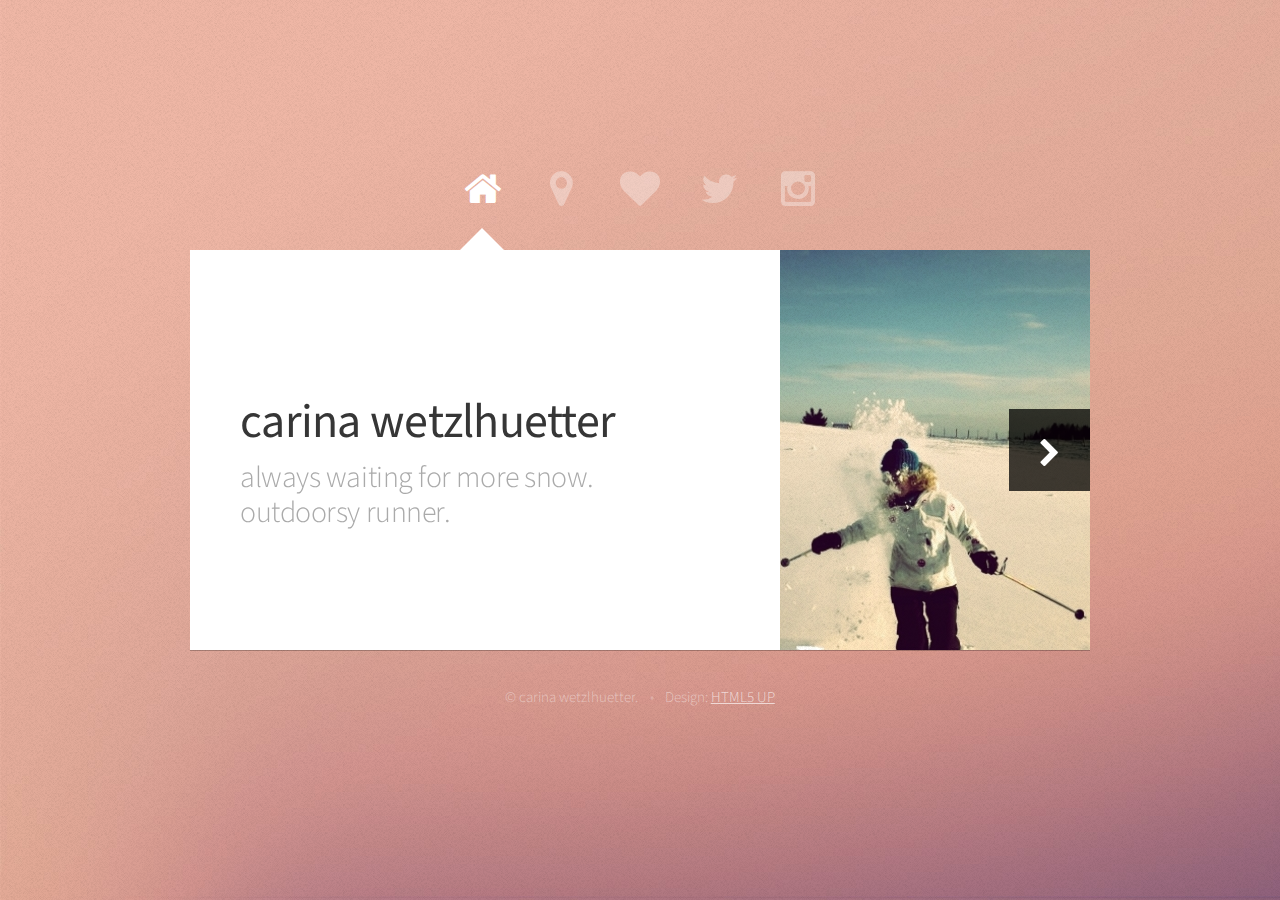
<file: index.html>
<!DOCTYPE HTML>
<!--
	Astral by HTML5 UP
	html5up.net | @n33co
	Free for personal and commercial use under the CCA 3.0 license (html5up.net/license)
-->
<html>
	<head>
		<title>carina wetzlhuetter | personal website</title>
		<meta http-equiv="content-type" content="text/html; charset=utf-8" />
		<meta name="description" content="personal page of carina wetzlhütter" />
		<meta property="og:title" content="trackingcarina | carina wetzlhütter">
	<meta propoerty="og:url" content="https://trackingcarina.com">
	<meta property="og:image" content="images/winter.jpg">
		<!--[if lte IE 8]><script src="css/ie/html5shiv.js"></script><![endif]-->

		<script>
  (function(i,s,o,g,r,a,m){i['GoogleAnalyticsObject']=r;i[r]=i[r]||function(){
  (i[r].q=i[r].q||[]).push(arguments)},i[r].l=1*new Date();a=s.createElement(o),
  m=s.getElementsByTagName(o)[0];a.async=1;a.src=g;m.parentNode.insertBefore(a,m)
  })(window,document,'script','//www.google-analytics.com/analytics.js','ga');

  ga('create', 'UA-42148947-1', 'trackingcarina.com');
  ga('send', 'pageview');

</script>
		<script src="js/jquery.min.js"></script>
		<script src="js/skel.min.js"></script>
		<script src="js/init.js"></script>
		<noscript>
			<link rel="stylesheet" href="css/skel.css" />
			<link rel="stylesheet" href="css/style.css" />
			<link rel="stylesheet" href="css/style-desktop.css" />
			<link rel="stylesheet" href="css/style-noscript.css" />
		</noscript>
		<!--[if lte IE 8]><link rel="stylesheet" href="css/ie/v8.css" /><![endif]-->
	</head>
	<body>

		<!-- Wrapper-->
			<div id="wrapper">
				
				<!-- Nav -->
					<nav id="nav">
						<a href="#me" class="icon fa-home active"><span>about</span></a>
						<a href="#work" class="icon fa-map-marker"><span>places</span></a>
						<a href="#contact" class="icon fa-heart"><span>say hi</span></a>
						<a href="http://www.twitter.com/trackingcarina" target="blank" class="icon fa-twitter"><span>twitter</span></a>
						<a href="http://www.instagram.com/trackingcarina" target="blank" class="icon fa-instagram"><span>instagram</span></a>
					</nav>

				<!-- Main -->
					<div id="main">
						
						<!-- Me -->
							<article id="me" class="panel">
								<header>
									<h1>carina wetzlhuetter</h1>
									<p>always waiting for more snow.<br>
										outdoorsy runner.<br>  
										</p>
								</header>
								<a href="#work" class="jumplink pic">
									<span class="arrow icon fa-chevron-right"><span>where i've been</span></span>
									<img src="images/winter.jpg" alt="carina wetzlhütter" />
								</a>
							</article>

						<!-- Work --> 
							<article id="work" class="panel">
								<header>
									<h2>places</h2>
								</header>
								<p>
									places I've been to, lived in, fell in love with. a short overview of the last few years of my life. <br>on a map.<br>

									- remember to explore - 
								</p>
								<section>
									<div class="row">
										<div class="12u">
											<a href="#" class="image fit"><iframe width='100%' height='500px' frameBorder='0' src='http://a.tiles.mapbox.com/v3/trackingcarina.h413bc63/mm/zoompan,zoomwheel,geocoder,share.html'></iframe></a>
										</div>
										
								</section>
							</article>

						<!-- Contact -->
							<article id="contact" class="panel">
								<header>
									<h2>say hi</h2>
								</header>
								<form action="https://getsimpleform.com/messages?form_api_token=580cabaceb935b03875c2993265d7a0f" method="post">
									<input type="hidden" name="redirect_to" value="http://trackingcarina.com" />
									<div>
										<div class="row">
											<div class="6u">
												<input type="text" name="name" placeholder="name" />
											</div>
											<div class="6u">
												<input type="text" name="email" placeholder="email" />
											</div>
										</div>
										<div class="row">
											<div class="12u">
												<input type="text" name="subject" placeholder="subject" />
											</div>
										</div>
										<div class="row">
											<div class="12u">
												<textarea name="message" placeholder="message" rows="8"></textarea>
											</div>
										</div>
										<div class="row">
											<div class="12u">
												<input type="submit" value="send message" />
											</div>
										</div>
									</div>
								</form>
							</article>

					</div>
		
				<!-- Footer -->
					<div id="footer">
						<ul class="copyright">
							<li>&copy; carina wetzlhuetter.</li><li>Design: <a href="http://html5up.net">HTML5 UP</a></li>
						</ul>
					</div>
		
			</div>

	</body>
</html>
</file>
<file: css/style-desktop.css>
/*
	Astral by HTML5 UP
	html5up.net | @n33co
	Free for personal and commercial use under the CCA 3.0 license (html5up.net/license)
*/

/*********************************************************************************/
/* Basic                                                                         */
/*********************************************************************************/

	html
	{
		min-width: 100%;
		min-height: 100%;
	}

	body
	{
		width: 100%;
		min-width: 1000px;
		min-height: 100%;
		overflow-y: scroll;
		background-attachment: fixed;
	}

	body,input,textarea,select
	{
		font-size: 14pt;
		line-height: 1.75em;
	}
	
	h1
	{
		font-size: 2.4em;
		letter-spacing: -0.015em;
	}

	h2
	{
		font-size: 1.8em;
		letter-spacing: -0.015em;
	}
	
	h3, h4, h5, h6
	{
		font-size: 1.25em;
		letter-spacing: -0.015em;
	}

	/* Section/Article */	
	
		header
		{
			margin: 0 0 1.5em 0;
		}

			header > p
			{
				margin: 0.5em 0 0 0;
			}

	/* Button */

		input[type="button"],
		input[type="submit"],
		input[type="reset"],
		.button
		{
			padding: 0.7em 1.5em 0.7em 1.5em;
		}

			input[type="button"].small,
			input[type="submit"].small,
			input[type="reset"].small,
			.button.small
			{
				font-size: 0.75em;
			}
			
			input[type="button"].big,
			input[type="submit"].big,
			input[type="reset"].big,
			.button.big
			{
				font-size: 1.25em;
				padding: 0.5em 1.25em 0.5em 1.25em;
			}
			
			input[type="button"].huge,
			input[type="submit"].huge,
			input[type="reset"].huge,
			.button.huge
			{
				font-size: 1.5em;
				padding: 0.5em 1.25em 0.5em 1.25em;
			}
	
/*********************************************************************************/
/* Wrapper                                                                       */
/*********************************************************************************/
			
	#wrapper
	{
		width: 45em;
		margin: 0 auto;
		opacity: 0.00001;
	}

		#wrapper.tall
		{
			padding-bottom: 6em;
		}
	
/*********************************************************************************/
/* Nav                                                                           */
/*********************************************************************************/
	
	#nav
	{
		text-align: center;
		height: 4.25em;
		cursor: default;
	}
	
		#nav a
		{
			font-size: 2.5em;
			margin: 0 0.25em 0 0.25em;
			opacity: 0.35;
			outline: 0;
			-moz-transition: opacity .25s ease-in-out;
			-webkit-transition: opacity .25s ease-in-out;
			-o-transition: opacity .25s ease-in-out;
			-ms-transition: opacity .25s ease-in-out;
			transition: opacity .25s ease-in-out;
		}

			#nav a:before
			{
				font-size: 0.8em;
			}

			#nav a:after
			{
				content: '';
				display: block;
				position: absolute;
				left: 50%;
				bottom: -0.75em;
				margin-left: -0.5em;
				border-bottom: solid 0em #ffffff;
				border-left: solid 0.5em transparent;
				border-right: solid 0.5em transparent;
				-moz-transition: border-bottom-width .25s ease-in-out;
				-webkit-transition: border-bottom-width .25s ease-in-out;
				-o-transition: border-bottom-width .25s ease-in-out;
				-ms-transition: border-bottom-width .25s ease-in-out;
				transition: border-bottom-width .25s ease-in-out;
			}
		
			#nav a span
			{
				display: block;
				position: absolute;
				background: #222222;
				color: #ffffff;
				top: -2.75em;
				font-size: 0.3em;
				height: 2.25em;
				line-height: 2.25em;
				left: 50%;
				opacity: 0;
				-moz-transition: opacity .25s ease-in-out;
				-webkit-transition: opacity .25s ease-in-out;
				-o-transition: opacity .25s ease-in-out;
				-ms-transition: opacity .25s ease-in-out;
				transition: opacity .25s ease-in-out;
				
				/* Labels not wide enough? Increase its width below and set margin-left to ((width / 2) * -1) */
				width: 5.5em;
				margin-left: -2.75em;
			}
			
				#nav a span:after
				{
					content: '';
					display: block;
					position: absolute;
					bottom: -0.4em;
					left: 50%;
					margin-left: -0.6em;
					border-top: solid 0.6em #222222;
					border-left: solid 0.6em transparent;
					border-right: solid 0.6em transparent;
				}

			#nav a:hover
			{
				opacity: 1.0;
			}

				#nav a:hover span
				{
					opacity: 1.0;
				}	
			
			#nav a.active
			{
				opacity: 1.0;
			}

				#nav a.active:after
				{
					border-bottom-width: 0.5em;
				}
			
/*********************************************************************************/
/* Panels                                                                        */
/*********************************************************************************/

	#main
	{
		width: 45em;
		background: #ffffff;
		box-shadow: 0px 1px 0px 0px rgba(0,0,0,0.25);
	}

	.panel
	{
		padding: 3.5em 2.5em 3.5em 2.5em;
		position: absolute;
		top: 0;
		left: 0;
		width: 45em;
	}
	
	/* Me */
	
		#me
		{
			padding: 0;
			height: 20em;
		}
		
			#me .pic
			{
				display: block;
				position: absolute;
				right: -1px;
				top: 0;
				height: 100%;
				text-decoration: none;
			}
			
				#me .pic img
				{
					position: relative;
					display: block;
					height: 100%;
				}
			
				#me .pic .arrow
				{
					display: block;
					position: absolute;
					right: 0;
					top: 50%;
					margin-top: -1.375em;
					width: 2.75em;
					height: 2.75em;
					background: #000;
					background: rgba(0,0,0,0.75);
					color: #ffffff;
					text-align: center;
					line-height: 2.75em;
					font-size: 1.5em;
					z-index: 1;
					-moz-transition: width .15s ease-in-out, padding-right .15s ease-in-out;
					-webkit-transition: width .15s ease-in-out, padding-right .15s ease-in-out;
					-o-transition: width .15s ease-in-out, padding-right .15s ease-in-out;
					-ms-transition: width .15s ease-in-out, padding-right .15s ease-in-out;
					transition: width .15s ease-in-out, padding-right .15s ease-in-out;
				}

					#me .pic .arrow:before
					{
						position: relative;
						padding-right: 0;
						top: 0.125em;
					}
			
					#me .pic .arrow span
					{
						display: block;
						text-indent: -9999px;
					}
				
					#me .pic:hover .arrow
					{
						width: 3em;
						padding-right: 0.25em;
					}
			
			#me header
			{
				position: absolute;
				left: 0;
				top: 0;
				width: 100%;
				height: 100%;
				margin-left: 2.5em;
			}
			
				#me header > h1
				{
					position: absolute;
					left: 0;
					bottom: 52.5%;
					margin: 0;
				}
			
				#me header > p 
				{
					position: absolute;
					left: 0;
					top: 52.5%;
					font-size: 1.5em;
					letter-spacing: -0.015em;
					margin-top: 0;
				}

/*********************************************************************************/
/* Footer                                                                        */
/*********************************************************************************/

	#footer
	{
		text-align: center;
		padding: 2em 0 0 0;
		font-size: 0.75em;
	}
</file>
<file: css/style-noscript.css>
/*
	Astral by HTML5 UP
	html5up.net | @n33co
	Free for personal and commercial use under the CCA 3.0 license (html5up.net/license)
*/

/*********************************************************************************/
/* Wrapper                                                                       */
/*********************************************************************************/
			
	#wrapper
	{
		opacity: 1.0;
	}

/*********************************************************************************/
/* Nav                                                                           */
/*********************************************************************************/
	
	#nav
	{
		margin-top: 4em;
	}
	
		#nav a
		{
			opacity: 1.0;
		}

			#nav a:before,
			#nav a:after
			{
				display: none;
			}
		
			#nav a span
			{
				top: 0;
				opacity: 1.0;
			}
			
				#nav a span:after
				{
					display: none;
				}

/*********************************************************************************/
/* Panels                                                                        */
/*********************************************************************************/

	#main
	{
		background: none;
		box-shadow: none;
	}

	.panel
	{
		position: relative;
		background: #ffffff;
		box-shadow: 0px 1px 0px 0px rgba(0,0,0,0.25);
	}
</file>
<file: css/ie/v8.css>
/*
	Astral by HTML5 UP
	html5up.net | @n33co
	Free for personal and commercial use under the CCA 3.0 license (html5up.net/license)
*/

/*********************************************************************************/
/* Basic                                                                         */
/*********************************************************************************/

	body
	{
		background-image: url('../images/bg.jpg');
		background-size: cover;
		-ms-behavior: url('css/ie/backgroundsize.min.htc');
	}

	/* Section/Article */

		section,
		article
		{
		}
		
			section > .last-child,
			article > .last-child
			{
				margin-bottom: 0;
			}

			section.last-child,
			article.last-child
			{
				margin-bottom: 0;
			}

/*********************************************************************************/
/* Nav                                                                           */
/*********************************************************************************/
	
	#nav
	{
	}
	
		#nav a
		{
		}
		
			#nav a span
			{
				display: none;
			}
			
			#nav a:before
			{
				font-size: 1.75em;
			}
</file>
<file: css/skel.css>
/* Resets (http://meyerweb.com/eric/tools/css/reset/ | v2.0 | 20110126 | License: none (public domain)) */

	html,body,div,span,applet,object,iframe,h1,h2,h3,h4,h5,h6,p,blockquote,pre,a,abbr,acronym,address,big,cite,code,del,dfn,em,img,ins,kbd,q,s,samp,small,strike,strong,sub,sup,tt,var,b,u,i,center,dl,dt,dd,ol,ul,li,fieldset,form,label,legend,table,caption,tbody,tfoot,thead,tr,th,td,article,aside,canvas,details,embed,figure,figcaption,footer,header,hgroup,menu,nav,output,ruby,section,summary,time,mark,audio,video{margin:0;padding:0;border:0;font-size:100%;font:inherit;vertical-align:baseline;}article,aside,details,figcaption,figure,footer,header,hgroup,menu,nav,section{display:block;}body{line-height:1;}ol,ul{list-style:none;}blockquote,q{quotes:none;}blockquote:before,blockquote:after,q:before,q:after{content:'';content:none;}table{border-collapse:collapse;border-spacing:0;}body{-webkit-text-size-adjust:none}

/* Box Model */

	*, *:before, *:after {
		-moz-box-sizing: border-box;
		-webkit-box-sizing: border-box;
		box-sizing: border-box;
	}

/* Container */

	.container {
		margin-left: auto;
		margin-right: auto;
		
		/* width: (containers) */
		width: 1200px;
	}

	/* Modifiers */

		/* 125% */
			.container.\31 25\25 {
				width: 100%;
				
				/* max-width: (containers * 1.25) */
				max-width: 1500px;

				/* min-width: (containers) */
				min-width: 1200px;
			}

		/* 75% */
			.container.\37 5\25 {
				
				/* width: (containers * 0.75) */
				width: 900px;

			}

		/* 50% */
			.container.\35 0\25 {
				
				/* width: (containers * 0.50) */
				width: 600px;

			}

		/* 25% */
			.container.\32 5\25 {
				
				/* width: (containers * 0.25) */
				width: 300px;

			}

/* Grid */

	.row {
		border-bottom: solid 1px transparent;
	}

	.row > * {
		float: left;
	}
	
	.row:after, .row:before {
		content: '';
		display: block;
		clear: both;
		height: 0;
	}
	
	.row.uniform > * > :first-child {
		margin-top: 0;
	}
	
	.row.uniform > * > :last-child {
		margin-bottom: 0;
	}

	/* Gutters */

		/* Normal */
		
			.row > * {
				/* padding: (gutters.horizontal) 0 0 (gutters.vertical) */
				padding: 40px 0 0 40px;
			}

			.row {
				/* margin: -(gutters.horizontal) 0 -1px -(gutters.vertical) */
				margin: -40px 0 -1px -40px;
			}
			
			.row.uniform > * {
				/* padding: (gutters.vertical) 0 0 (gutters.vertical) */
				padding: 40px 0 0 40px;
			}

			.row.uniform {
				/* margin: -(gutters.vertical) 0 -1px -(gutters.vertical) */
				margin: -40px 0 -1px -40px;
			}
			
		/* 200% */
		
			.row.\32 00\25 > * {
				/* padding: (gutters.horizontal) 0 0 (gutters.vertical) */
				padding: 80px 0 0 80px;
			}

			.row.\32 00\25 {
				/* margin: -(gutters.horizontal) 0 -1px -(gutters.vertical) */
				margin: -80px 0 -1px -80px;
			}

			.row.uniform.\32 00\25 > * {
				/* padding: (gutters.vertical) 0 0 (gutters.vertical) */
				padding: 80px 0 0 80px;
			}

			.row.uniform.\32 00\25 {
				/* margin: -(gutters.vertical) 0 -1px -(gutters.vertical) */
				margin: -80px 0 -1px -80px;
			}

		/* 150% */
		
			.row.\31 50\25 > * {
				/* padding: (gutters.horizontal) 0 0 (gutters.vertical) */
				padding: 60px 0 0 60px;
			}

			.row.\31 50\25 {
				/* margin: -(gutters.horizontal) 0 -1px -(gutters.vertical) */
				margin: -60px 0 -1px -60px;
			}

			.row.uniform.\31 50\25 > * {
				/* padding: (gutters.vertical) 0 0 (gutters.vertical) */
				padding: 60px 0 0 60px;
			}

			.row.uniform.\31 50\25 {
				/* margin: -(gutters.vertical) 0 -1px -(gutters.vertical) */
				margin: -60px 0 -1px -60px;
			}

		/* 50% */
		
			.row.\35 0\25 > * {
				/* padding: (gutters.horizontal) 0 0 (gutters.vertical) */
				padding: 20px 0 0 20px;
			}

			.row.\35 0\25 {
				/* margin: -(gutters.horizontal) 0 -1px -(gutters.vertical) */
				margin: -20px 0 -1px -20px;
			}

			.row.uniform.\35 0\25 > * {
				/* padding: (gutters.vertical) 0 0 (gutters.vertical) */
				padding: 20px 0 0 20px;
			}

			.row.uniform.\35 0\25 {
				/* margin: -(gutters.vertical) 0 -1px -(gutters.vertical) */
				margin: -20px 0 -1px -20px;
			}

		/* 25% */
		
			.row.\32 5\25 > * {
				/* padding: (gutters.horizontal) 0 0 (gutters.vertical) */
				padding: 10px 0 0 10px;
			}

			.row.\32 5\25 {
				/* margin: -(gutters.horizontal) 0 -1px -(gutters.vertical) */
				margin: -10px 0 -1px -10px;
			}

			.row.uniform.\32 5\25 > * {
				/* padding: (gutters.vertical) 0 0 (gutters.vertical) */
				padding: 10px 0 0 10px;
			}

			.row.uniform.\32 5\25 {
				/* margin: -(gutters.vertical) 0 -1px -(gutters.vertical) */
				margin: -10px 0 -1px -10px;
			}

		/* 0% */
		
			.row.\30 \25 > * {
				padding: 0;
			}

			.row.\30 \25 {
				margin: 0 0 -1px 0;
			}

	/* Cells */

		.\31 2u, .\31 2u\24, .\31 2u\28 1\29, .\31 2u\24\28 1\29 { width: 100%; clear: none; }
		.\31 1u, .\31 1u\24, .\31 1u\28 1\29, .\31 1u\24\28 1\29 { width: 91.6666666667%; clear: none; }
		.\31 0u, .\31 0u\24, .\31 0u\28 1\29, .\31 0u\24\28 1\29 { width: 83.3333333333%; clear: none; }
		.\39 u, .\39 u\24, .\39 u\28 1\29, .\39 u\24\28 1\29 { width: 75%; clear: none; }
		.\38 u, .\38 u\24, .\38 u\28 1\29, .\38 u\24\28 1\29 { width: 66.6666666667%; clear: none; }
		.\37 u, .\37 u\24, .\37 u\28 1\29, .\37 u\24\28 1\29 { width: 58.3333333333%; clear: none; }
		.\36 u, .\36 u\24, .\36 u\28 1\29, .\36 u\24\28 1\29 { width: 50%; clear: none; }
		.\35 u, .\35 u\24, .\35 u\28 1\29, .\35 u\24\28 1\29 { width: 41.6666666667%; clear: none; }
		.\34 u, .\34 u\24, .\34 u\28 1\29, .\34 u\24\28 1\29 { width: 33.3333333333%; clear: none; }
		.\33 u, .\33 u\24, .\33 u\28 1\29, .\33 u\24\28 1\29 { width: 25%; clear: none; }
		.\32 u, .\32 u\24, .\32 u\28 1\29, .\32 u\24\28 1\29 { width: 16.6666666667%; clear: none; }
		.\31 u, .\31 u\24, .\31 u\28 1\29, .\31 u\24\28 1\29 { width: 8.3333333333%; clear: none; }

		.\31 2u\24 + *, .\31 2u\24\28 1\29 + *,
		.\31 1u\24 + *, .\31 1u\24\28 1\29 + *,
		.\31 0u\24 + *, .\31 0u\24\28 1\29 + *,
		.\39 u\24 + *, .\39 u\24\28 1\29 + *,
		.\38 u\24 + *, .\38 u\24\28 1\29 + *,
		.\37 u\24 + *, .\37 u\24\28 1\29 + *,
		.\36 u\24 + *, .\36 u\24\28 1\29 + *,
		.\35 u\24 + *, .\35 u\24\28 1\29 + *,
		.\34 u\24 + *, .\34 u\24\28 1\29 + *,
		.\33 u\24 + *, .\33 u\24\28 1\29 + *,
		.\32 u\24 + *, .\32 u\24\28 1\29 + *,
		.\31 u\24  + *,  .\31 u\24\28 1\29 + * {
			clear: left;
		}
			
		.\-11u { margin-left: 91.6666666667% }
		.\-10u { margin-left: 83.3333333333% }
		.\-9u { margin-left: 75% }
		.\-8u { margin-left: 66.6666666667% }
		.\-7u { margin-left: 58.3333333333% }
		.\-6u { margin-left: 50% }
		.\-5u { margin-left: 41.6666666667% }
		.\-4u { margin-left: 33.3333333333% }
		.\-3u { margin-left: 25% }
		.\-2u { margin-left: 16.6666666667% }
		.\-1u { margin-left: 8.3333333333% }
</file>
<file: css/style.css>
@charset 'UTF-8';
@import url('http://fonts.googleapis.com/css?family=Source+Sans+Pro:300,400,300italic,400italic');
@import url('font-awesome.min.css');

/*
	Astral by HTML5 UP
	html5up.net | @n33co
	Free for personal and commercial use under the CCA 3.0 license (html5up.net/license)
*/

/*********************************************************************************/
/* Basic                                                                         */
/*********************************************************************************/

	body
	{
		background-image:			url('images/overlay.png'),		url('images/bg.jpg');
		background-repeat:			repeat,							no-repeat;
		background-size:			auto,							100% 100%;
	}

		body.is-loading *
		{
			-moz-transition: none !important;
			-webkit-transition: none !important;
			-o-transition: none !important;
			-ms-transition: none !important;
			transition: none !important;
			-moz-animation: none !important;
			-webkit-animation: none !important;
			-o-animation: none !important;
			-ms-animation: none !important;
			animation: none !important;
		}
		
	body,input,textarea,select
	{
		font-family: 'Source Sans Pro', sans-serif;
		font-weight: 300;
		color: #777777;
	}
	
	strong, b
	{
		font-weight: 400;
		color: #363636;
	}

	h1, h2, h3, h4,h5, h6
	{
		font-weight: 400;
		color: #363636;
	}
	
	blockquote
	{
		border-left: solid 0.5em #ddd;
		padding: 1em 0 1em 2em;
		font-style: italic;
	}
	
	em, i
	{
		font-style: italic;
	}
	
	hr
	{
		border: 0;
		border-top: solid 1px #ddd;
		padding: 1.5em 0 0 0;
		margin: 1.75em 0 0 0;
	}
	
	sub
	{
		position: relative;
		top: 0.5em;
		font-size: 0.8em;
	}
	
	sup
	{
		position: relative;
		top: -0.5em;
		font-size: 0.8em;
	}

	br.clear
	{
		clear: both;
	}
	
	p, ul, ol, dl, table, blockquote, form
	{
		margin-bottom: 2em;
	}
		
	/* Table */
	
		table
		{
			width: 100%;
		}
		
			table.default
			{
			}
			
				table.default tbody tr
				{
					border-bottom: solid 1px #f4f4f4;
				}
				
				table.default td
				{
					padding: 0.5em 1em 0.5em 1em;
				}
				
				table.default th
				{
					text-align: left;
					font-weight: 400;
					padding: 0.5em 1em 0.5em 1em;
				}
			
				table.default thead
				{
					border-bottom: solid 2px #f4f4f4;
				}

	/* Form */

		form
		{
		}
		
			form label
			{
				display: block;
				font-weight: 400;
				color: #363636;
				margin: 0 0 1em 0;
			}
		
			form input[type="text"],
			form input[type="email"],
			form input[type="password"],
			form select,
			form textarea
			{
				-webkit-appearance: none;
				border: 0;
				background: #f4f4f4;
				padding: 0.75em;
				width: 100%;
				-moz-transition: background-color .25s ease-in-out;
				-webkit-transition: background-color .25s ease-in-out;
				-o-transition: background-color .25s ease-in-out;
				-ms-transition: background-color .25s ease-in-out;
				transition: background-color .25s ease-in-out;
			}

			form input[type="text"],
			form input[type="email"],
			form input[type="password"],
			form select
			{
				line-height: 1.35em;
			}

			form input[type="text"]:focus,
			form input[type="email"]:focus,
			form input[type="password"]:focus,
			form select:focus,
			form textarea:focus
			{
				background: #f8f8f8;
			}

			form ::-webkit-input-placeholder
			{
				color: #999;
			}

			form :-moz-placeholder
			{
				color: #999;
			}

			form ::-moz-placeholder
			{
				color: #999;
			}

			form :-ms-input-placeholder
			{
				color: #999;
			}		

	/* Section/Article */

		section,
		article
		{
			margin-bottom: 3em;
		}
		
			section > :last-child,
			article > :last-child
			{
				margin-bottom: 0;
			}

			section:last-child,
			article:last-child
			{
				margin-bottom: 0;
			}

		header
		{
		}
		
			header > p
			{
				color: #aaa;
			}
	
	/* Image */

		.image
		{
			display: inline-block;
		}
		
			.image img
			{
				display: block;
				width: 100%;
			}

			.image.fit
			{
				display: block;
				width: 100%;
			}
			
			.image.featured
			{
				display: block;
				width: 100%;
				margin: 0 0 2em 0;
			}
			
			.image.left
			{
				float: left;
				margin: 0 2em 2em 0;
			}
			
			.image.centered
			{
				display: block;
				margin: 0 0 2em 0;
			}

				.image.centered img
				{
					margin: 0 auto;
					width: auto;
				}

	/* Button */	

		input[type="button"],
		input[type="submit"],
		input[type="reset"],
		.button
		{
			-webkit-appearance: none;
			display: inline-block;
			background-color: #222222;
			color: #ffffff;
			border: 0;
			cursor: pointer;
			outline: 0;
			-moz-transition: background-color .25s ease-in-out;
			-webkit-transition: background-color .25s ease-in-out;
			-o-transition: background-color .25s ease-in-out;
			-ms-transition: background-color .25s ease-in-out;
			transition: background-color .25s ease-in-out;
		}

			input[type="button"]:hover,
			input[type="submit"]:hover,
			input[type="reset"]:hover,
			.button:hover
			{
				background-color: #333333;
			}
			
			input[type="button"]:active,
			input[type="submit"]:active,
			input[type="reset"]:active,
			.button:active
			{
				background-color: #444444;
			}
		
			input[type="button"].alt,
			input[type="submit"].alt,
			input[type="reset"].alt,
			.button.alt
			{
				background-color: #777777;
			}

				input[type="button"].alt:hover,
				input[type="submit"].alt:hover,
				input[type="reset"].alt:hover,
				.button.alt:hover
				{
					background-color: #888888;
				}
				
				input[type="button"].alt:active,
				input[type="submit"].alt:active,
				input[type="reset"].alt:active,
				.button.alt:active
				{
					background-color: #999999;
				}
	
	/* List */
	
		ul.default
		{
			list-style: disc;
			padding-left: 1em;
		}
		
			ul.default li
			{
				padding-left: 0.5em;
			}
			
		ul.actions
		{
		}
		
			ul.actions li
			{
				display: inline-block;
				margin-left: 0.5em;
			}
			
				ul.actions li:first-child
				{
					margin-left: 0;
				}
		
		ol.default
		{
			list-style: decimal;
			padding-left: 1.25em;
		}

			ol.default li
			{
				padding-left: 0.25em;
			}

/*********************************************************************************/
/* Icons                                                                         */
/*********************************************************************************/

	.icon {
		position: relative;
		text-decoration: none;
	}

		.icon:before {
			-moz-osx-font-smoothing: grayscale;
			-webkit-font-smoothing: antialiased;
			font-family: FontAwesome;
			font-style: normal;
			font-weight: normal;
			text-transform: none !important;
		}

		.icon > .label {
			display: none;
		}
		
/*********************************************************************************/
/* Nav                                                                           */
/*********************************************************************************/
	
	#nav
	{
	}
	
		#nav a
		{
			position: relative;
			display: inline-block;
			color: #ffffff;
			width: 1em;
			height: 1em;
			line-height: 0.9em;
		}

			#nav a.icon:before
			{
				padding-right: 0;
			}
		
/*********************************************************************************/
/* Panels                                                                        */
/*********************************************************************************/

	#main
	{
		position: relative;
		overflow: hidden;
	}

	.panel
	{
		position: relative;
	}

	/* Me */
	
		#me
		{
		}
		
			#me .pic
			{
				position: relative;
				display: block;
			}

				#me .pic:before
				{
					content: '';
					position: absolute;
					top: 0;
					left: 0;
					background: url('images/overlay.png');
					width: 100%;
					height: 100%;
					z-index: 1;
				}

/*********************************************************************************/
/* Footer                                                                        */
/*********************************************************************************/

	#footer
	{
		color: #ccc;
		color: rgba(255,255,255,0.45);
	}

		#footer a
		{
			color: #ddd;
			color: rgba(255,255,255,0.65);
			-moz-transition: color .25s ease-in-out;
			-webkit-transition: color .25s ease-in-out;
			-o-transition: color .25s ease-in-out;
			-ms-transition: color .25s ease-in-out;
			transition: color .25s ease-in-out;
		}
		
		#footer a:hover
		{
			color: rgba(255,255,255,1.0);
		}
		
		#footer .copyright
		{
		}
		
			#footer .copyright li
			{
				display: inline-block;
			}

				#footer .copyright li:before
				{
					display: inline;
					content: '\2022';
					opacity: 0.5;
					padding: 0 0.75em 0 0.75em;
				}
			
				#footer .copyright li:first-child:before
				{
					display: none;
				}
</file>
